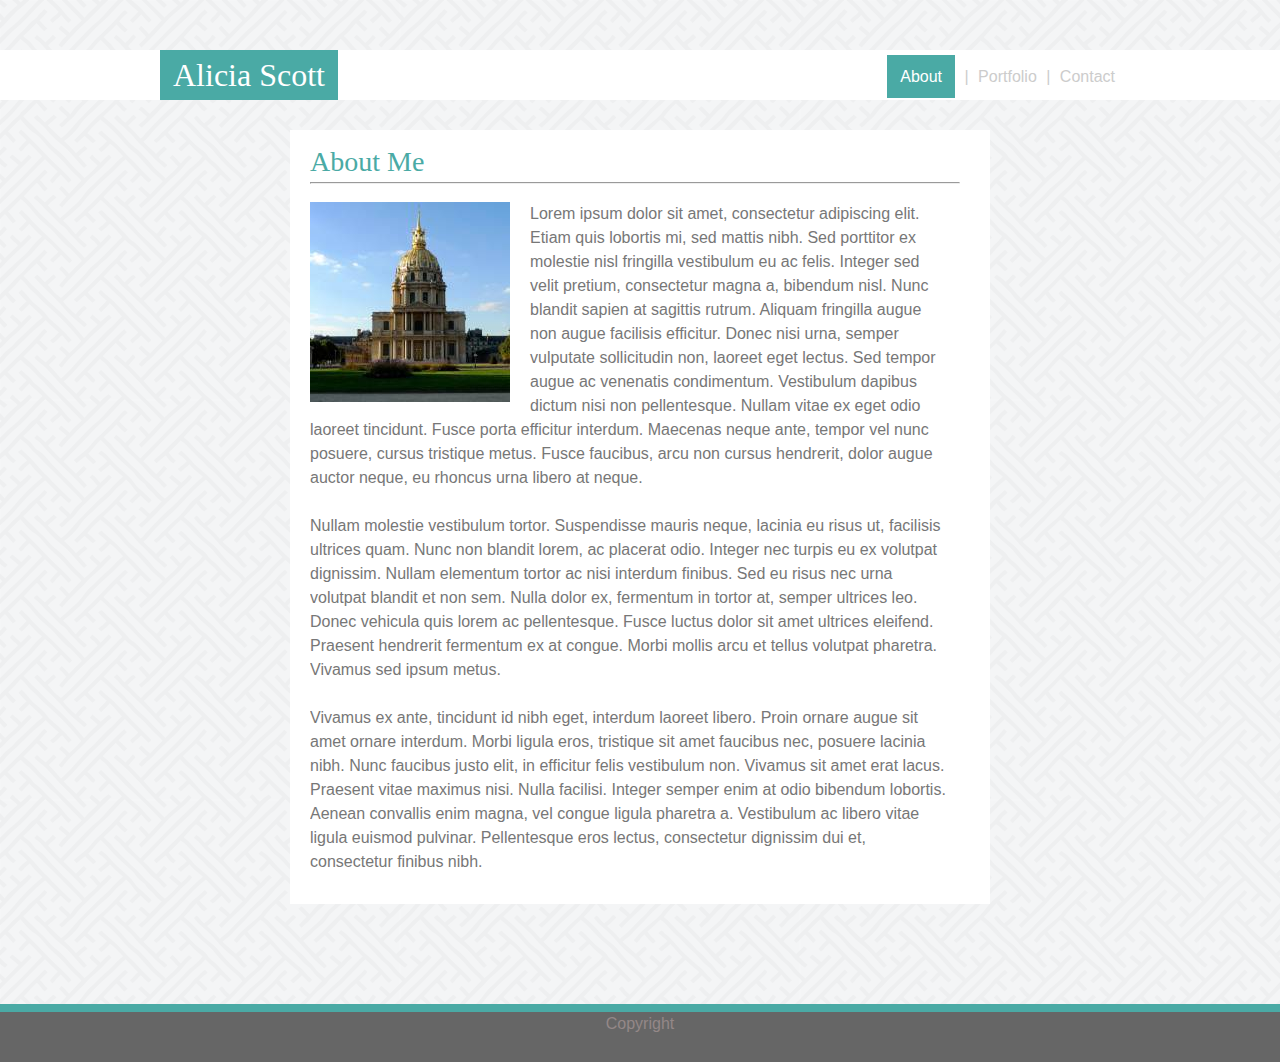
<file: index.html>
<!DOCTYPE html>
<html lang="en-us">
    <head>
        <meta charset="UTF-8">
        <meta name="viewport" content="width=device-width, initial-scale=1.0">
        <title>Scott Portfolio</title>
        <link rel="stylesheet" type="text/css" href="assets/css/reset.css">
        <link rel="stylesheet" type="text/css" href="assets/css/style.css">
    </head>

    <body>
        <div class="all">
            <header class="header">
                <div class="headerContent">
                    <h1 class="name">Alicia Scott</h1>
                    <nav class="navBar">
                        <a class="navLink select" href="index.html">About</a> |
                        <a class="navLink" href="portfolio.html">Portfolio</a> |
                        <a class="navLink" href="contact.html">Contact</a>
                    </nav>
                </div>
            </header> 
    
            <section class="main">
                <h2>About Me</h2>
                <hr>
                <div class="mainContent">
                    <img id="mainImage" src="assets/images/about.jpg" alt="Alicia Scott">
                    <div class="text">
                        <p class="info">Lorem ipsum dolor sit amet, consectetur adipiscing elit. Etiam quis lobortis mi, sed mattis nibh. Sed porttitor ex molestie nisl fringilla vestibulum eu ac felis. Integer sed velit pretium, consectetur magna a, bibendum nisl. Nunc blandit sapien at sagittis rutrum. Aliquam fringilla augue non augue facilisis efficitur. Donec nisi urna, semper vulputate sollicitudin non, laoreet eget lectus. Sed tempor augue ac venenatis condimentum. Vestibulum dapibus dictum nisi non pellentesque. Nullam vitae ex eget odio laoreet tincidunt. Fusce porta efficitur interdum. Maecenas neque ante, tempor vel nunc posuere, cursus tristique metus. Fusce faucibus, arcu non cursus hendrerit, dolor augue auctor neque, eu rhoncus urna libero at neque.</p>
                        <br>
                        <p class="info">Nullam molestie vestibulum tortor. Suspendisse mauris neque, lacinia eu risus ut, facilisis ultrices quam. Nunc non blandit lorem, ac placerat odio. Integer nec turpis eu ex volutpat dignissim. Nullam elementum tortor ac nisi interdum finibus. Sed eu risus nec urna volutpat blandit et non sem. Nulla dolor ex, fermentum in tortor at, semper ultrices leo. Donec vehicula quis lorem ac pellentesque. Fusce luctus dolor sit amet ultrices eleifend. Praesent hendrerit fermentum ex at congue. Morbi mollis arcu et tellus volutpat pharetra. Vivamus sed ipsum metus.</p>
                        <br>
                        <p class="info">Vivamus ex ante, tincidunt id nibh eget, interdum laoreet libero. Proin ornare augue sit amet ornare interdum. Morbi ligula eros, tristique sit amet faucibus nec, posuere lacinia nibh. Nunc faucibus justo elit, in efficitur felis vestibulum non. Vivamus sit amet erat lacus. Praesent vitae maximus nisi. Nulla facilisi. Integer semper enim at odio bibendum lobortis. Aenean convallis enim magna, vel congue ligula pharetra a. Vestibulum ac libero vitae ligula euismod pulvinar. Pellentesque eros lectus, consectetur dignissim dui et, consectetur finibus nibh.</p>
                    </div>
                </div>
            </section>
            <div class="push"></div>
        </div>

        <footer>Copyright</footer>
    </body>
</html>
</file>
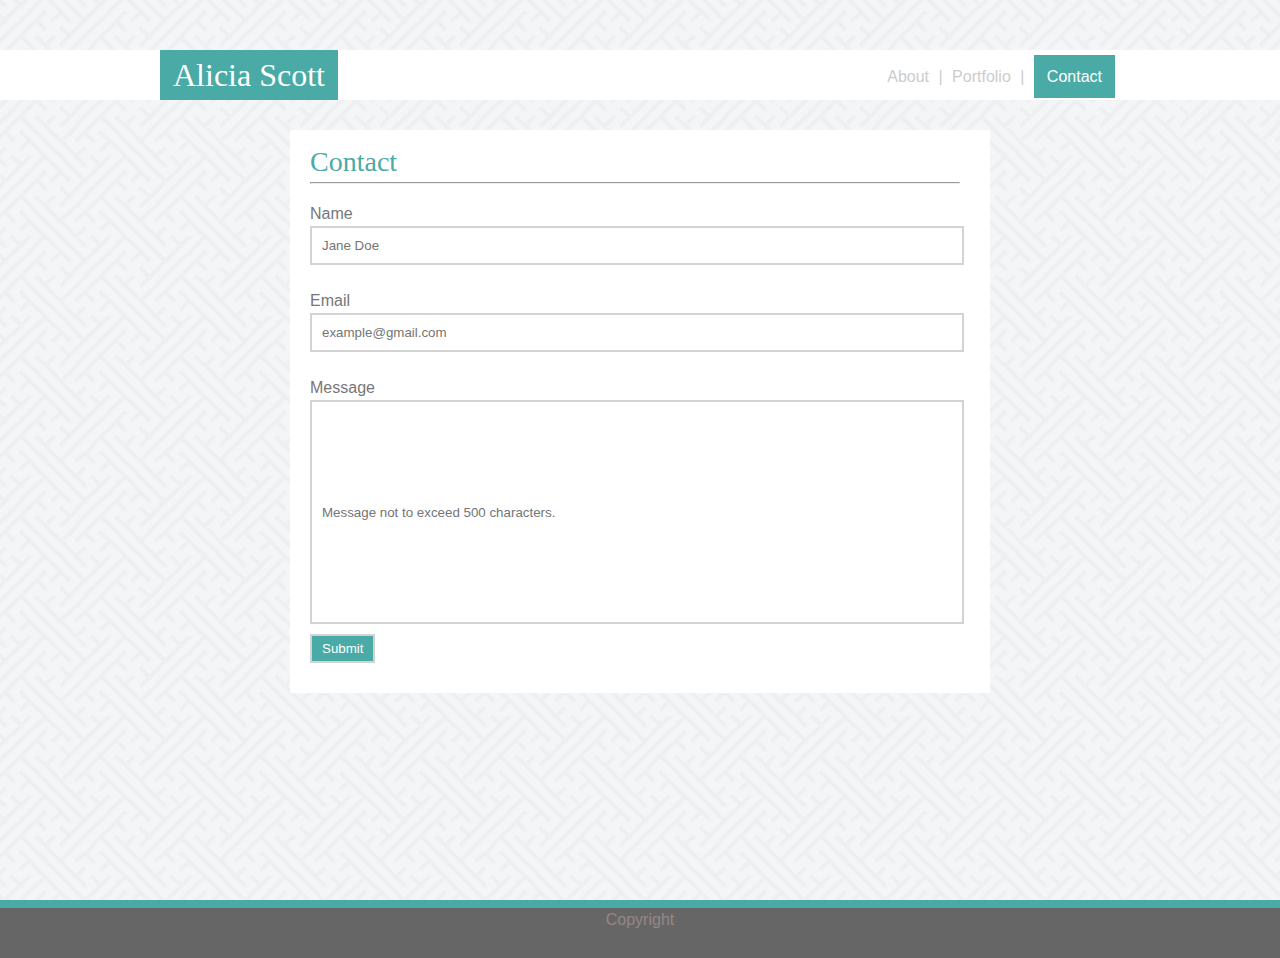
<file: contact.html>
<!DOCTYPE html>
<html lang="en-us">
    <head>
        <meta charset="UTF-8">
        <meta name="viewport" content="width=device-width, initial-scale=1.0">
        <title>Scott Portfolio</title>
        <link rel="stylesheet" type="text/css" href="assets/css/reset.css">
        <link rel="stylesheet" type="text/css" href="assets/css/style.css">
    </head>

    <body>
        <div class="all">
            <header class="header">
                <div class="headerContent">
                    <h1 class="name">Alicia Scott</h1>
                    <nav class="navBar">
                        <a class="navLink" href="index.html">About</a> |
                        <a class="navLink" href="portfolio.html">Portfolio</a> |
                        <a class="navLink select" href="contact.html">Contact</a>
                    </nav>
                </div>
            </header> 
    
            <section class="main">
                <h2>Contact</h2>
                <hr>
                <div class="mainContent">
                    <div id="contactName">
                        <p>Name</p>
                        <input class="nameBox" type="text" placeholder="Jane Doe">
                    </div>
                    <br>
                    <div id="contactEmail">
                        <p>Email</p>
                        <input class="emailBox" type="email" placeholder="example@gmail.com">
                    </div>
                    <br>
                    <div id="contactMessage">
                        <p>Message</p>
                        <input class="messageBox" type="text" maxlength="500" placeholder="Message not to exceed 500 characters.">
                    </div>
                    <input id="submit" type="submit" value="Submit">
                </div>
            </section>
            <div class="push"></div>
        </div>

        <footer>Copyright</footer>
    </body>
</html>
</file>
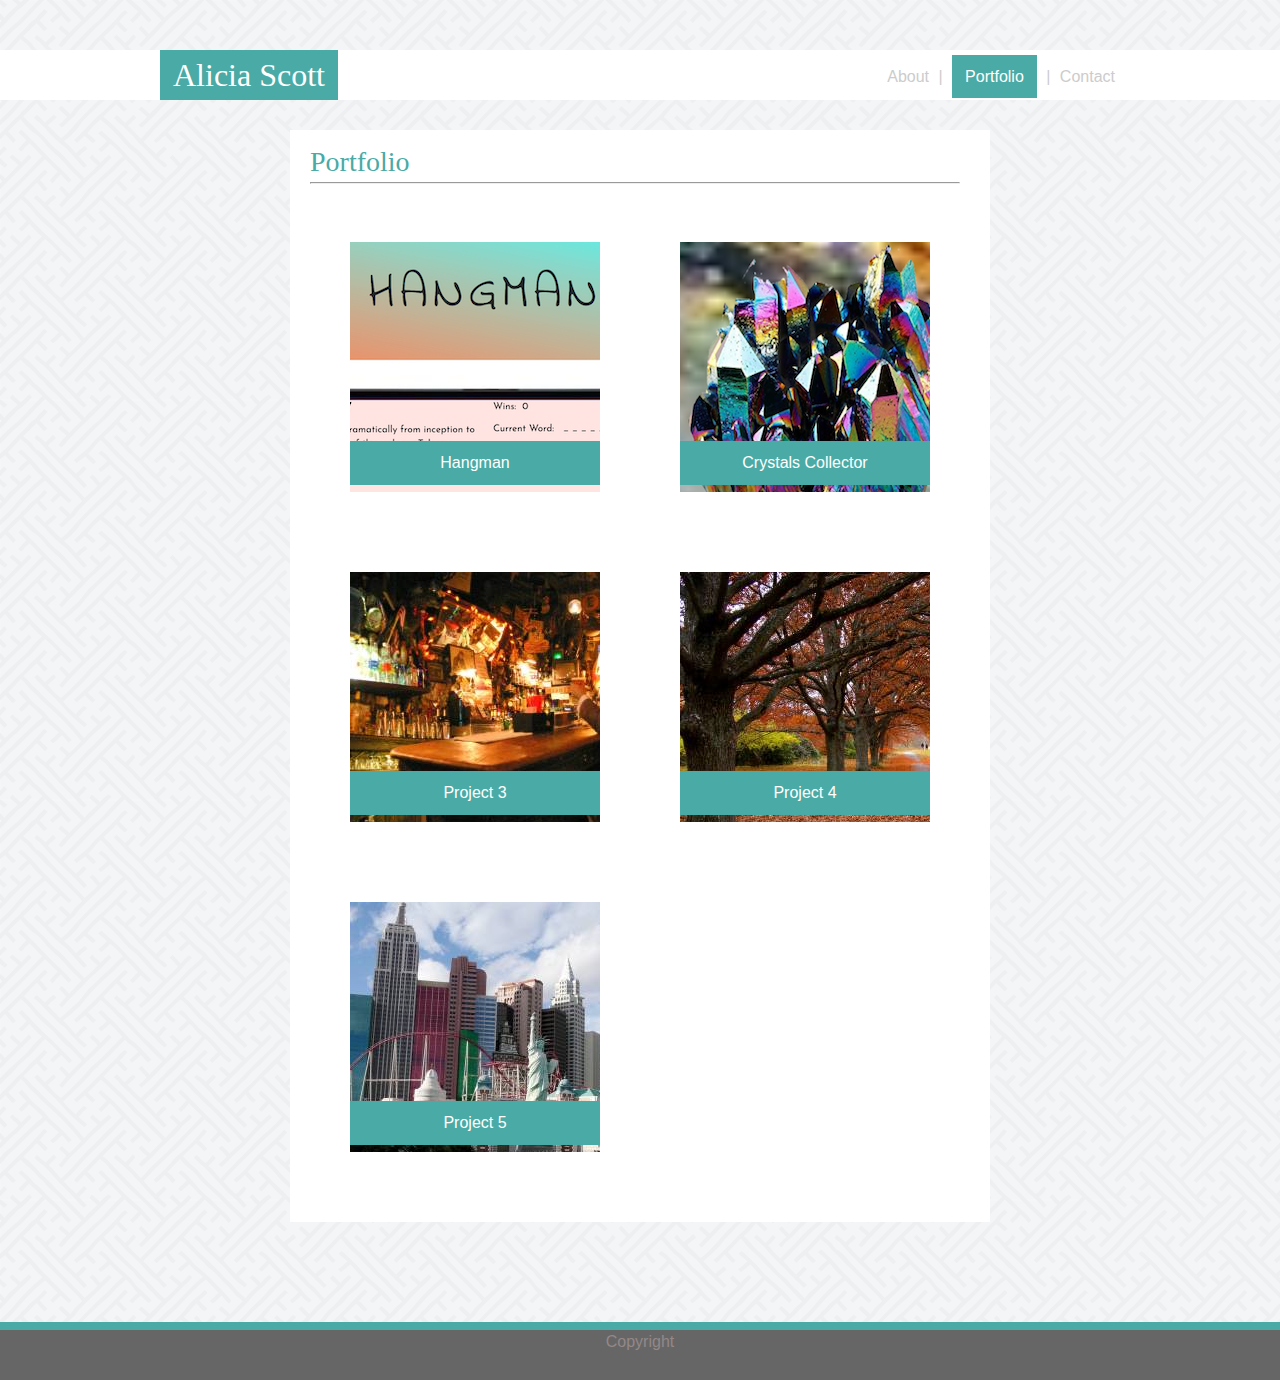
<file: portfolio.html>
<!DOCTYPE html>
<html lang="en-us">
    <head>
        <meta charset="UTF-8">
        <meta name="viewport" content="width=device-width, initial-scale=1.0">
        <title>Scott Portfolio</title>
        <link rel="stylesheet" type="text/css" href="assets/css/reset.css">
        <link rel="stylesheet" type="text/css" href="assets/css/style.css">
    </head>

    <body>
        <div class="all">
            <header class="header">
                <div class="headerContent">
                    <h1 class="name">Alicia Scott</h1>
                    <nav class="navBar">
                        <a class="navLink" href="index.html">About</a> |
                        <a class="navLink select" href="portfolio.html">Portfolio</a> |
                        <a class="navLink" href="contact.html">Contact</a>
                    </nav>
                </div>
            </header> 
    
            <section class="main">
                <h2>Portfolio</h2>
                <hr>
                <div class="mainContent">
                    <div>
                        <a href="https://avscott562.github.io/Word-Guess-Game/" class="firstSample sample">
                            <h4>Hangman</h4>
                        </a>
                    </div>
                    <div>
                        <a href="https://avscott562.github.io/unit-4-game/" class="secondSample sample">
                            <h4>Crystals Collector</h4>
                        </a>
                    </div>
                    <div class="thirdSample sample">
                        <h4>Project 3</h4>
                    </div>
                    <div class="fourthSample sample">
                        <h4>Project 4</h4>
                    </div>
                    <div class="fifthSample sample">
                        <h4>Project 5</h4>
                    </div>
                </div>
            </section>
            <div class="push"></div>
        </div>

        <footer>Copyright</footer>
    </body>
</html>
</file>
<file: assets/css/style.css>
html, body {
    height: 100%;
    margin: 0;
}

.all {
    min-height: 100%;
    margin-bottom: -50px;
}

body {
    color: #777777;
    font-family: Arial, 'Helvetica Neue', Helvetica, sans-serif;
    background-image: url("../images/interlaced.png");
    line-height: 150%;
}

h1, h2 {
    font-family: Georgia, Times, 'Times New Roman', serif;
}

h1 {
    font-size: 32px;
}

h2 {
    font-size: 28px;
    color: #4aaaa5; 
}

.header, .main, .mainContent {
    background-color: #ffffff;
}

.header {
    width: 100%;
    height: 50px;
    margin: 50px 0 30px 0;
    padding: auto;
    border-color: #cccccc;
}

.name, #submit, h4, .select {
    color: white;
    background-color: #4aaaa5;
}

.name {
    text-align: center;
    width: max-content;
    padding: 13px;
    float: left;
}

.navBar {
    float: right;
    padding-top: 15px;
    color: #cccccc;
}

.navLink {
    color: #cccccc;
    text-decoration: none;
    margin: 5px;
}

.navLink:hover {
    background: darkslategray;
    padding: 13px;
}

.select {
    color: white;
    text-align: center;
    width: max-content;
    padding: 13px;
}

.main, .headerContent {
    margin: 0 auto;
    width: 960px;
}

hr {
    margin-right: 10px;
}

.main {
    clear: both;
    overflow: auto;
    border-color: #dddddd;
    padding: 20px 0 0 20px;
    margin-bottom: 100px;
}

.mainContent {
    overflow: auto;
    padding: 10px 0;
}

#mainImage {
    width: 200px;
    height: 200px;
    margin-right: 20px;
    float: left;
}

.text {
    margin-right: 20px;
    padding: 0;
}

.firstSample, .secondSample, .thirdSample, .fourthSample, .fifthSample {
    float: left;
    margin: 40px;
}

.sample {
    position: relative;
    width: 250px;
    height: 250px;
}

.firstSample {
    background-image: url("../images/hangman.png");
}

.secondSample {
    background-image: url("../images/crystal2.png");
}

.thirdSample {
    background-image: url("../images/proj3.jpg");
}
.fourthSample {
    background-image: url("../images/proj4.jpg");
}
.fifthSample {
    background-image: url("../images/proj5.jpg");
}

h4 {
    text-align: center;
    position: absolute;
    width: 230px;
    bottom: 7px;
    margin: 0;
    padding: 10px;
    z-index: 1;
}

input {
    width: 920px;
    padding-right: 10px;
    border: 2px solid lightgray;
}

input[type=text], input[type=email] {
    padding: 10px;
}

input[type=submit] {
    width: max-content;
}

.messageBox {
    height: 200px;
}

#submit {
    padding: 5px 10px;
    margin-top: 10px;
}

.push, footer {
    height: 50px;
}

footer {
    clear: both;
    overflow: auto;
    text-align: center;
    color: #948888;
    background-color: #666666;
    border-top: #4aaaa5 solid 8px;
    width: 100%;
    height: 50px;
}

@media only screen and (min-width: 769px) and (max-width: 980px) {
    
    .header {
        height: 70px;
        margin: 0 auto 50px auto;
    }
    
    .headerContent {
        width: 100%;
        max-width: 960px;
    }

    .name {
        margin-left: 76px;
        padding: 25px;
    }

    .navBar {
        padding: 25px;
    }

    .main {
        width: 100%;
        max-width: 450px;
        margin-left: 76px;
    }

    .nameBox, .emailBox, .messageBox {
        width: 100%;
        max-width: 420px;
    }
}

@media only screen and (min-width: 641px) and (max-width: 768px) {
    
    .headerContent {
        display: inline-block;
        width: 100%;
        max-width: 768px;
    }

    .header {
        margin: 0;
        margin-bottom: 100px;
        height: 72px;
    }

    .name, .navBar {
        padding-left: 0; 
        margin: 0;
        max-width: 768px;
    }

    .name {
        padding-bottom: 25px;
        padding-top: 25px;
        padding-right: 0;
        width: 30%;
    }

    .navBar {
        text-align: right;
        background-color: #ffffff;
        padding: 25px 0;
        padding-right: 5px;
        width: 68%;
    }

    .main, input {
        width: 100%;
        max-width: 768px;
    }
}

    .main {
        width: 100%;
        max-width: 660px;
        padding: 20px;
    }

    .nameBox, .emailBox, .messageBox {
        width: 100%;
        max-width: 630px;
    }


@media only screen and (max-width: 640px) {
    .headerContent {
        display: block;
        width: 100%;
        max-width: 640px;
    }

    .header {
        margin: 0;
        margin-bottom: 100px;
    }

    .name, .navBar {
        float: none;
        text-align: center;
        padding-left: 0;
        padding-right: 0;
        width: 100%;
        margin: 0;
        max-width: 640px;
    }

    .name {
        padding-bottom: 20px;
        padding-top: 20px;
    }

    .navBar {
        background-color: #ffffff;
        padding-bottom: 10px;
    }

    .navLink {
        margin: 0;
    }

    .main {
        width: 100%;
        max-width: 450px;
        padding: 20px;
    }

    #mainImage {
        float: none;
        width: 440px;
        height: 440px;
        margin-bottom: 10px;
    }

    .text {
        clear: none;
        overflow: hidden;
        width: 400px;
        padding-right: 10px;
    }

    .nameBox, .emailBox, .messageBox {
        width: 100%;
        max-width: 420px;
    }
}
</file>
